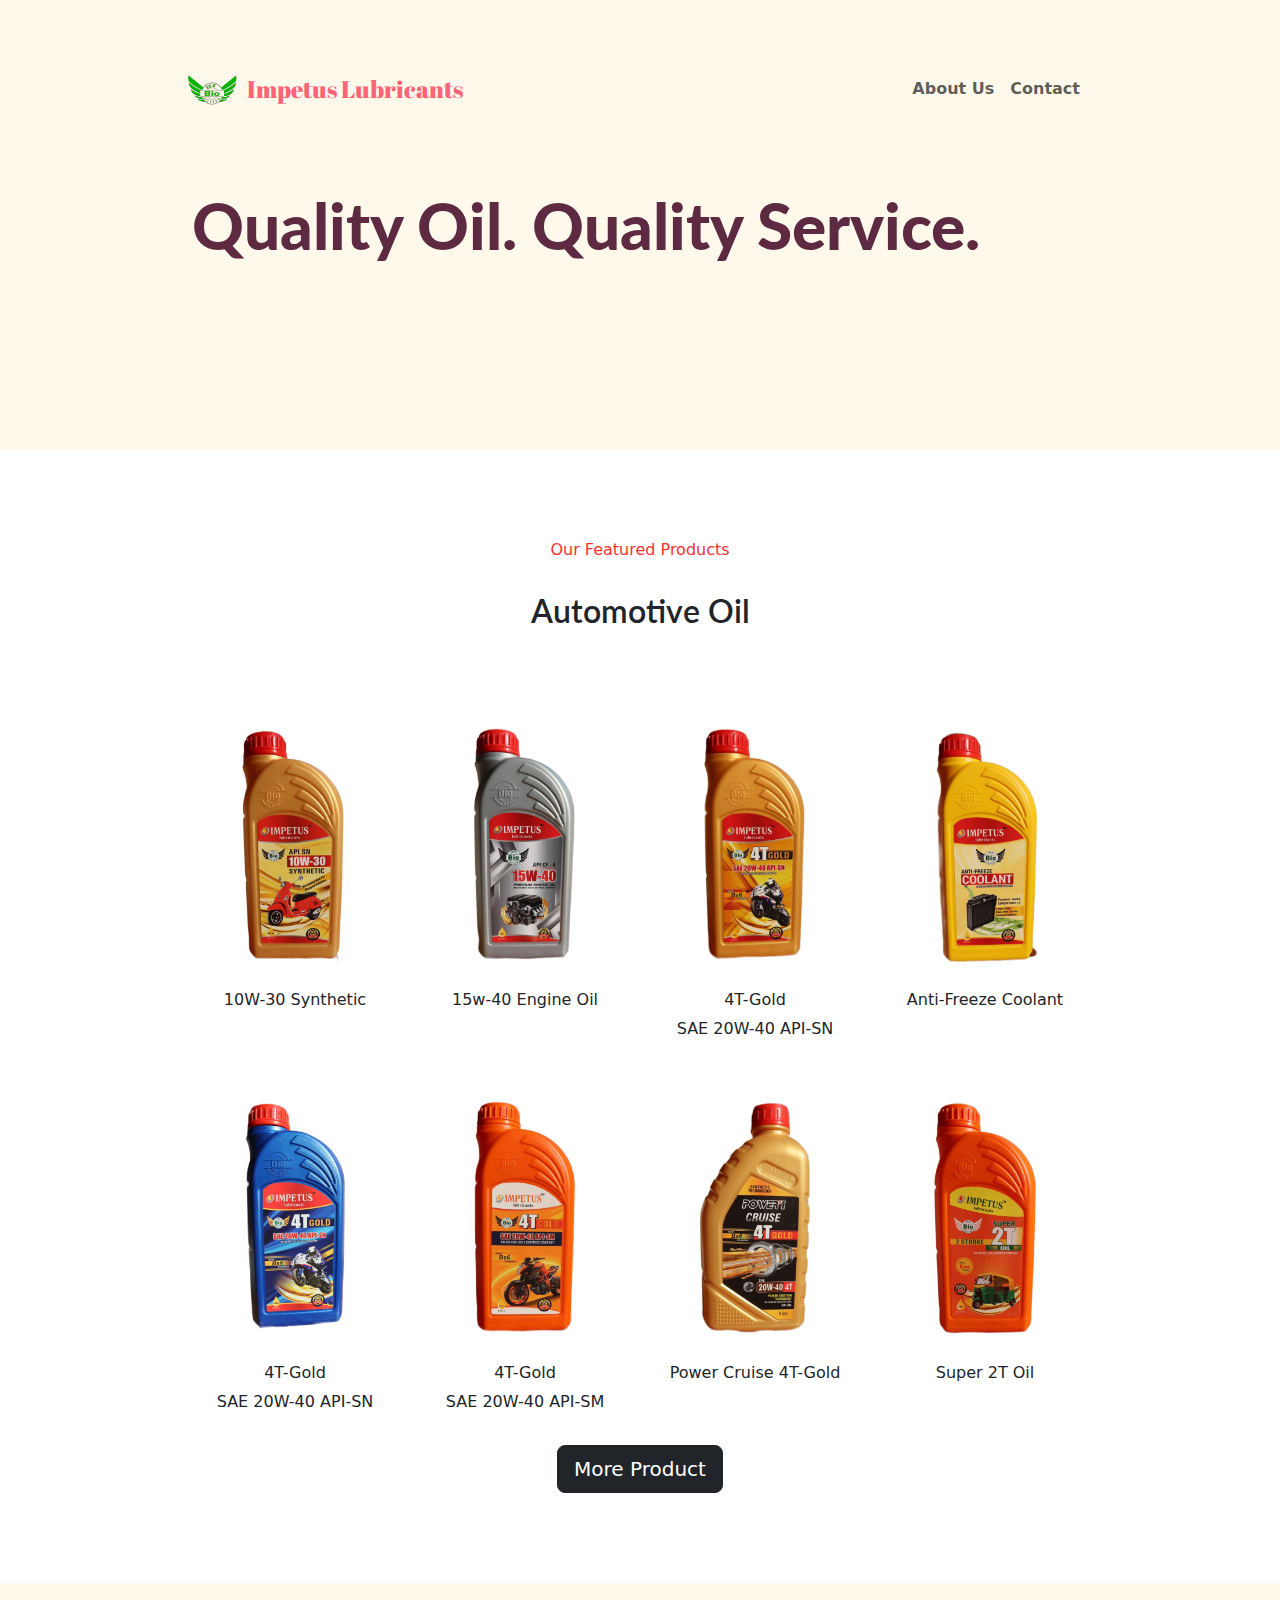
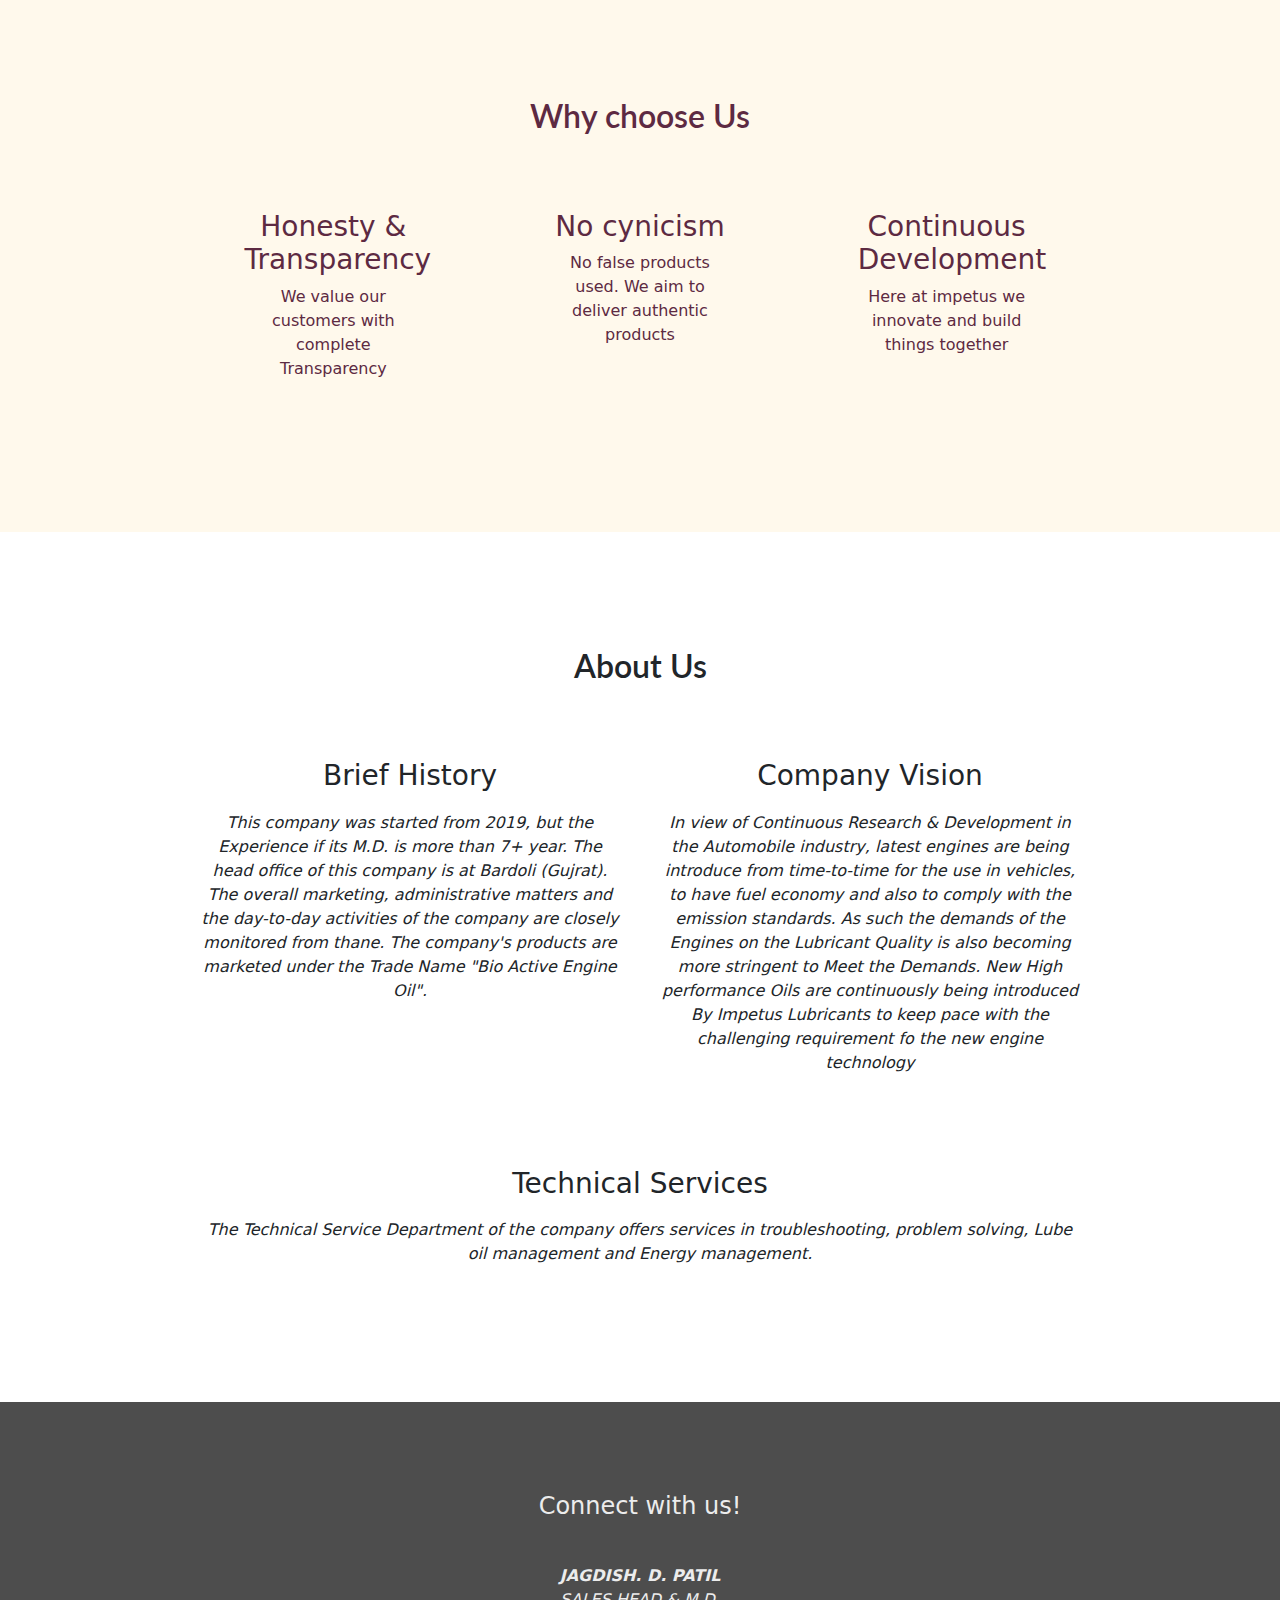
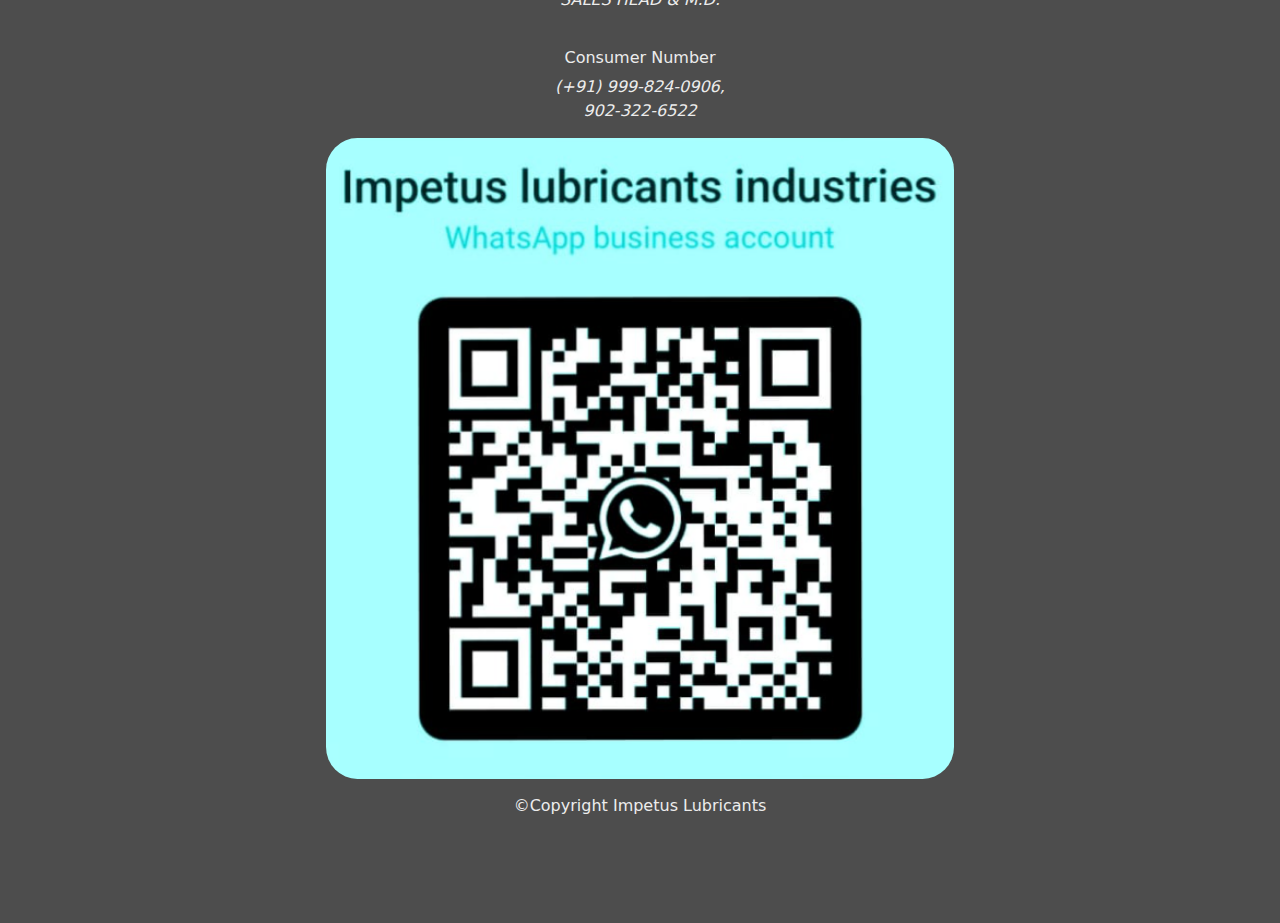
<file: index.html>
<!DOCTYPE html>
<html lang="en">

<head>
  <meta charset="UTF-8">
  <meta http-equiv="X-UA-Compatible" content="IE=edge">
  <meta name="viewport" content="width=device-width, initial-scale=1.0">

  <!-- Favicon -->
  <link rel="shortcut icon" type="ico" href="./images/logo/favicon.ico" />
  <!-- Bootstrap -->
  <link rel="stylesheet" href="https://cdn.jsdelivr.net/npm/bootstrap@5.2.1/dist/css/bootstrap.min.css">
  <script src="https://cdn.jsdelivr.net/npm/bootstrap@5.2.1/dist/js/bootstrap.bundle.min.js"
    integrity="sha384-u1OknCvxWvY5kfmNBILK2hRnQC3Pr17a+RTT6rIHI7NnikvbZlHgTPOOmMi466C8"
    crossorigin="anonymous"></script>

  <!-- fontawesome -->
  <link rel="stylesheet" href="https://cdnjs.cloudflare.com/ajax/libs/font-awesome/6.2.0/css/all.min.css"
    integrity="sha512-xh6O/CkQoPOWDdYTDqeRdPCVd1SpvCA9XXcUnZS2FmJNp1coAFzvtCN9BmamE+4aHK8yyUHUSCcJHgXloTyT2A=="
    crossorigin="anonymous" referrerpolicy="no-referrer" />


  <!-- Google Fonts -->
  <link rel="preconnect" href="https://fonts.googleapis.com">
  <link rel="preconnect" href="https://fonts.gstatic.com" crossorigin>
  <link
    href="https://fonts.googleapis.com/css2?family=Abril+Fatface&family=Lato:ital,wght@0,400;0,900;1,700;1,900&display=swap"
    rel="stylesheet">

  <!-- Css -->
  <link rel="stylesheet" href="css/style.css">

  <!-- Title -->
  <title>Impetus Lubricants</title>
</head>

<body>
  <!-- Title Section -->
  <section class="colored-section" id="title">
    <!-- NavBar -->
    <div class="container-fluid title-container">
      <nav class="navbar navbar-expand-lg row">
        <div class="col-md-4 col-10">
          <a class="navbar-brand" href="#">
            <img class="logo" src="images/logo/removedbg_impetus.png" alt="Logo" width="50" height="50"
              class="d-inline-block align-text-top">
            Impetus Lubricants
          </a>
        </div>
        <div class="col-md-4 col-2">
          <button class="navbar-toggler" type="button" data-bs-toggle="collapse"
            data-bs-target="#navbarSupportedContent" aria-controls="navbarSupportedContent" aria-expanded="false"
            aria-label="Toggle navigation">
            <span class="navbar-toggler-icon"></span>
          </button>
        </div>
        <div class="collapse navbar-collapse col-2" id="navbarSupportedContent">
          <ul class="navbar-nav ms-auto " href="#">
            <!-- <li class="nav-item">
              <a class="nav-link medium-headings" href="./subpages/allProducts.html">All Products</a>
            </li> -->
            <li class="nav-item">
              <a class="nav-link" href="#about">About Us</a>
            </li>
            <li class="nav-item">
              <a class="nav-link" href="#footer">Contact</a>
            </li>
          </ul>
        </div>
      </nav>
    </div>

    <div id="head" class="container-fluid">
      <!-- Headline -->
      <div class="row">
        <div id="titleLine" class="col-md-12 big-headings">Quality Oil. Quality Service.</div>
      </div>
    </div>
  </section>

  <!-- Products -->
  <section class="section-products" id="products">
    <!-- vehicles -->
    <div id="auto" class="container-fluid vehicles">
      <div class="row justify-content-center text-center">
        <div class="col-md-8 col-lg-6">
          <div class="header">
            <h3>Our Featured Products</h3>
            <h2 class="medium-headings title-headings">Automotive Oil</h2>
          </div>
        </div>
      </div>
      <div class="row product-section">
        <!-- Single Product -->
        <div class="col-md-6 col-lg-3 col-xl-3 col-6">
          <div id="product-1" class="single-product">
            <div class="part-1">
              <!-- <span class="new">Popular</span> -->
            </div>
            <div class="part-2">
              <h3 class="product-title">10W-30 Synthetic</h3>
              <!-- <h4 class="product-old-price">$79.99</h4>
              <h4 class="product-price">$49.99</h4> -->
            </div>
          </div>
        </div>

        <!-- Single Product -->
        <div class="col-md-6 col-lg-3 col-xl-3 col-6">
          <div id="product-2" class="single-product">
            <div class="part-1">

            </div>
            <div class="part-2">
              <h3 class="product-title">15w-40 Engine Oil</h3>
              <!-- <h4 class="product-price">$49.99</h4> -->
            </div>
          </div>
        </div>

        <!-- Single Product -->
        <div class="col-md-6 col-lg-3 col-xl-3 col-6">
          <div id="product-3" class="single-product">
            <div class="part-1">
              <!-- <img class = "card-img" src="images/products/4T gold.jpg" alt=""> -->
            </div>
            <div class="part-2">
              <h3 class="product-title">4T-Gold</h3>
              <!-- <h4 class="product-old-price">$79.99</h4> -->
              <h4 class="product-price">SAE 20W-40 API-SN</h4>
            </div>
          </div>
        </div>

        <!-- Single Product -->
        <div class="col-md-6 col-lg-3 col-xl-3 col-6">
          <div id="product-4" class="single-product">
            <div class="part-1">
              <!-- <span class="new">new</span> -->

            </div>
            <div class="part-2">
              <h3 class="product-title">Anti-Freeze Coolant</h3>
              <!-- <h4 class="product-price">$49.99</h4> -->
            </div>
          </div>
        </div>

        <!-- Single Product -->
        <div class="col-md-6 col-lg-3 col-xl-3 col-6">
          <div id="product-5" class="single-product">
            <div class="part-1">
              <!-- <span class="new">new</span> -->

            </div>
            <div class="part-2">
              <h3 class="product-title">4T-Gold</h3>
              <h4 class="product-price">SAE 20W-40 API-SN</h4>
            </div>
          </div>
        </div>

        <!-- Single Product -->
        <div class="col-md-6 col-lg-3 col-xl-3 col-6">
          <div id="product-6" class="single-product">
            <div class="part-1">

            </div>
            <div class="part-2">
              <h3 class="product-title">4T-Gold</h3>
              <h4 class="product-price">SAE 20W-40 API-SM</h4>
            </div>
          </div>
        </div>

        <!-- Single Product -->
        <div class="col-md-6 col-lg-3 col-xl-3 col-6">
          <div id="product-7" class="single-product">
            <div class="part-1">

            </div>
            <div class="part-2">
              <h3 class="product-title">Power Cruise 4T-Gold</h3>
              <!-- <h4 class="product-price">$49.99</h4> -->
            </div>
          </div>
        </div>

        <!-- Single Product -->
        <div class="col-md-6 col-lg-3 col-xl-3 col-6">
          <div id="product-8" class="single-product">
            <div class="part-1">

            </div>
            <div class="part-2">
              <h3 class="product-title">Super 2T Oil</h3>
              <!-- <h4 class="product-price">$49.99</h4>/ -->
            </div>
          </div>
        </div>
      </div>

      <!-- show more button -->
      <button class="btn btn-dark btn-lg tablebtn" data-bs-toggle="collapse" href="#prodTable" role="button"
        aria-expanded="false" aria-controls="prodTable">More Product</button>
  </section>


  <section class="productTable collapse" id="prodTable">
    <div class="row container-fluid prod-row">
      <h2 class="medium-headings title-headings">Special For 4-Stroke Engine Oil</h2>
      <div class="card cont col-md-4">

        <h4><b class="product-title-collapsed">10w-40</b></h4>
        <p>10w-40 providing strong performance for engine, transmission &
          clutch fully technology with advance formulation for performance
          in extreme conditions. Also providing cleanliness & corrosion
          protection for smooth performance & super acceleration.
          <b>Packing size : 800ml , 900ml , 1ltr .</b>
        </p>

      </div>

      <div class="card cont col-md-4">

        <h4><b class="product-title-collapsed">20w-50</b></h4>
        <p>20w-50 super high performance petrol engine oil for use in all
          modern low emission, turbo changed engines. Higher protection &
          finest performance even under extreme conditions for a smooth
          ride. It also gives protection of gears during frequent gear changes.
          Solution of clutch slippage at start up.</b></p>

      </div>

      <div class="card cont col-md-4">

        <h4><b class="product-title-collapsed">Power1-4T</b></h4>
        <p>Power1 -4T it is premium quality multi grade engine oil (SAE10w30), specially developed to meet the
          requirements of high speed 4
          stroke air cooled engines of new generation motorcycles.
          <b>Packing size : 900ml , 1ltr</b>
        </p>

      </div>

      <div class="card cont col-md-4">

        <h4><b class="product-title-collapsed">Scootometic-10w30</b></h4>
        <p>Scootometic is high performance multi -grade engine oil
          suitable for 2 wheelers having 4 stoke petrol engines.
          Scootometic is recommended for all 4 stroke motor cycles &
          scooters etc. <b>Packing size : 800ml,900ml,50ltr,210ltr</b></p>

      </div>

      <div class="card cont col-md-4">

        <h4><b class="product-title-collapsed">ROYALFILD 15w50</b></h4>
        <p>ROYALFILD 15w50 advance polymers blended with special
          additives for unmatched protection, longevity & flow. High-temperature/extreme-pressure agents made of the
          finest
          zinc, phosphorus & sulfur 3 compounds to withstand high-performance riding.
          <b>Packing size: 2.5ltr, 50ltr, 200ltr.</b>
        </p>

      </div>


    </div>


    <div class="row container-fluid prod-row">
      <h2 class="medium-headings title-headings">Special For Fully Synthetic Car Engine Oil</h2>
      <div class="card cont col-md-4">

        <h4><b class="product-title-collapsed">TRIPLE-QX-5W40</b></h4>
        <p>TRIPLE-QX oils are designed to provide the highest degree
          of protection &cleanliness for your automotive, motorcycle,
          or marine engine. Lubricants are unique because they
          contain poly ester base stocks , the only lubricants which
          can withstand the tremendous heat of modern jet engines
          <b>packing size : 3.5ltr, 4.5ltr, 5ltr, 7.5ltr, 10ltr, 50ltr, 210ltr</b>
        </p>

      </div>

      <div class="card cont col-md-4">

        <h4><b class="product-title-collapsed">VX-10-10W40</b></h4>
        <p>Vx10is premium performance passenger car motor oil
          specially developed for the most modern high output
          gasoline powered vehicles to provide excellent protection
          against wear & deposits & sludge build-up. It is available in
          three different viscosity grades VIZ. SEA 5w30, SAE 10w30.
          <b>Packing size: 3.5ltr, 4.5ltr,5ltr,7.5ltr,10ltr,50ltr,210ltr</b>
        </p>

      </div>

      <div class="card cont col-md-4">

        <h4><b class="product-title-collapsed">FORTUNE -5w30</b></h4>
        <p>Fortune oils are designed to provide the highest degree of
          protection & cleanliness for your automotive ,motorcycle,
          or marine engine . lubricants are unique because they
          contain poly ester base stocks, the only lubricants which can
          withstand the tremendous heat of modern jet engines</p>

      </div>

      <div class="card cont col-md-4">

        <h4><b class="product-title-collapsed">EXTEREME-10W30</b></h4>
        <p>EXTEREME Exceeds The Most Stringent performance
          requirements of API JASO MA2 & the value train wear
          requirements of API-SM/CH .Having friction modifier up
          keeping of liner cleanliness due to high detergency . helps
          to reduce fuel consumption.</p>

      </div>

      <div class="card cont col-md-4">

        <h4><b class="product-title-collapsed">Nitro-15w40(CF-4,CH-4,CL-4+)</b></h4>
        <p>NITRO 15W40 is very high oxidation stability protect against
          the formulation of gum & varnishes & Increase oil life
          .minimize application problem reduces maintenance cost
          extended oil changed period. Maintains power output.</p>

      </div>

      <div class="card cont col-md-4">

        <h4><b class="product-title-collapsed">MOTOJET-20W40</b></h4>
        <p>MOTOJET Super High Performance engine oil for use in all
          modern low emission , Excellent thermo-oxidative stability
          controls deposits and viscosity increase facilitation longer
          drain intervals advanced detergency reduces deposits &
          enhances engine cleanliness , bettor soot handling
          capability engines used in mining , construction , agriculture
          and other off-highway.</p>

      </div>
    </div>
    </div>

  </section>

  <!-- Features -->
  <section class="colored-section" id="features">
    <div class="container-fluid">
      <div class="row">
        <h2 class="medium-headings title-headings">Why choose Us</h2>
      </div>
      <div class="row">
        <div class="feature-box col-md-4">
          <i class="fa-solid fa-handshake features-icon fa-4x"></i>
          <h3 class="feature-title feature-heading">Honesty & Transparency</h3>
          <p>We value our customers with complete Transparency</p>
        </div>
        <div class="feature-box col-md-4 ">
          <i class="fa-solid fa-circle-check features-icon fa-4x"></i>
          <h3 class="feature-title feature-heading">No cynicism</h3>
          <p>No false products used. We aim to deliver authentic products</p>
        </div>
        <div class="feature-box col-md-4">
          <i class="fa-solid fa-recycle features-icon fa-4x"></i>
          <h3 class="feature-title feature-heading">Continuous Development</h3>
          <p>Here at impetus we innovate and build things together</p>
        </div>
      </div>
    </div>

  </section>

  <!-- About Us -->

  <section class="white-section" id="about">
    <div class="container-fluid">
      <h2 class="medium-headings title-headings">About Us</h2>
      <div class="row">
        <div class="about-box col-md-6">
          <h3 class="about-title">Brief History</h3>
          <em>This company was started from 2019, but the Experience if its M.D. is more than 7+ year. The head office
            of this company is at Bardoli (Gujrat). The overall marketing, administrative matters and the day-to-day
            activities of the company are closely monitored from thane. The company's products are marketed under the
            Trade Name "Bio Active Engine Oil".
          </em>
        </div>
        <div class="about-box col-md-6">
          <h3 class="about-title">Company Vision</h3>
          <em>
            In view of Continuous Research & Development in the Automobile industry, latest engines are being introduce
            from time-to-time for the use in vehicles, to have fuel economy and also to comply with the emission
            standards. As such the demands of the Engines on the Lubricant Quality is also becoming more stringent to
            Meet the Demands. New High performance Oils are continuously being introduced By Impetus Lubricants to keep
            pace with the challenging requirement fo the new engine technology
          </em>
        </div>
        <div class="about-box col-md-12">
          <h3 class="about-title">Technical Services</h3>
          <em>
            The Technical Service Department of the company offers services in troubleshooting, problem solving, Lube
            oil management and Energy management.
          </em>
        </div>
      </div>
    </div>
  </section>


  <!-- Footer -->

  <footer id="footer">

    <div class="container-fluid">
      <h4>Connect with us!</h4>
      <div class="mdname"> <em> <b> JAGDISH. D. PATIL </b></em> <br>
        <em>SALES HEAD & M.D.</em>
      </div>
      <div class="phone">
        <h6>Consumer Number</h2>
          <em> <i class="fa-solid fa-phone footerIco"></i>(+91) 999-824-0906, <br>902-322-6522</em>
      </div>
      <img class="whatsappQr" src="./images/whatsappQR.png" alt="" srcset="">
      <div class="ico">
        <i class="fa-brands fa-twitter footerIco"></i>
        <i class="fa-brands fa-facebook footerIco"></i>
        <i class="fa-brands fa-instagram footerIco"></i>
        <i class="fa-solid fa-envelope footerIco"></i>
        <p>©Copyright Impetus Lubricants</p>
      </div>
    </div>
  </footer>



</body>

</html>
</file>
<file: css/style.css>
body {
    text-align: center;
}

/* Navbar Brand */
.logo {
    margin: 0 10px 0 0;
}

#logotext {
    font-family: 'Abril Fatface', cursive;
    font-size: 1.5rem;
    color: #FB6376;
    display: flex;
    justify-content: center;
    align-items: center;
}

.nav-ele {
    padding: 0;
    display: flex;
    justify-content: center;
    align-items: center;
}

.navbar-brand {
    font-family: 'Abril Fatface', cursive;
    font-size: 1.5rem;
    display: flex;
    justify-content: center;
    align-items: center;
    color: #FB6376;
}

.nav-item {
    text-align: left;
    /* padding: 0 30px 0 30px; */
    font-weight: 600;
}

/* Navbar Button */
.navbar-toggler {
    margin: 0 0 0 10px;
}

/* Headings */
.big-headings {
    font-family: 'Lato', sans-serif;
    font-weight: 900;
    font-size: 4rem;
    /* font-style: italic; */
    color: #5D2A42;
}

.medium-headings {
    font-family: 'Lato', sans-serif;
    font-size: 2rem;
    font-weight: 600;
}

/* Most medium headings are also title headings */
.title-headings {
    padding: 25px 10px 20px;
}

.small-headings {
    font-size: 1rem;
}

/* Title */
#title {
    height: 50vh;

}

#titleLine {
    text-align: left;
}

/* Head */

#head .container-fluid {
    padding: 0 15% 0;
}

/* Container */
.container-fluid {
    padding: 7% 15%;
}

#head.container-fluid {
    padding: 0 15%;
}

/* Title container-fluid */

.title-container {
    padding: 4% 15%;
}


/* Sections */
.colored-section {
    background-color: #FFF9EC;
    color: #5d2a42;
}

.white-section {}



/* PRODUCT COLLAPSED PRODUCT SECTION */
.card {
    /* Add shadows to create the "card" effect */
    box-shadow: 0 4px 8px 0 rgba(0, 0, 0, 0.2);
    transition: 0.3s;
}

/* On mouse-over, add a deeper shadow */
.card:hover {
    box-shadow: 0 8px 16px 0 rgba(0, 0, 0, 0.2);
}

/* Add some padding inside the card container */
.cont {
    padding: 7% 10%;
    margin: 5% 7%;
    text-align: justify;


    &:after {
        content: "";
        display: inline-block;
        width: 100%;
    }
}

.prod-row {
    padding: 7% 10%;
    margin: 0;
    display: flex;
    justify-content: center;
    align-items: center;
}

.product-title-collapsed {
    padding: 3px;
    background-color: #39FF14;
    border-radius: 5%;
}




/* Products */
a,
a:hover {
    text-decoration: none;
    color: inherit;
}

.section-products {
    /* padding: 80px 0 54px; */
}

.section-products .header {
    margin-bottom: 50px;
}

.section-products .header h3 {
    font-size: 1rem;
    color: #fe302f;
    font-weight: 500;
}

/* 
.section-products .header h2 {
font-size: 2.2rem;
font-weight: 400;
color: #444444;
} */

.section-products .single-product {
    margin-bottom: 26px;
}

.section-products .single-product .part-1 {
    position: relative;
    height: 290px;
    max-height: 290px;
    /* margin-bottom: 20px;  */
    overflow: hidden;
}

.section-products .single-product .part-1::before {
    position: absolute;
    content: "";
    top: 0;
    left: 0;
    width: 100%;
    height: 100%;
    z-index: -1;
    transition: all 0.3s;
}

.section-products .single-product:hover .part-1::before {
    transform: scale(1.2, 1.2);
    /*rotate(2deg)*/
}


/* PRODUCT TYPES */

.product-types {
    /* padding: 0 10% ; */
}

.section-products #product-1 .part-1::before {
    background: url(../images/products/10w-30-synthetic.png) no-repeat center;
    background-color: #ffffff;
    background-size: cover;
    transition: all 0.3s;
}

.section-products #product-2 .part-1::before {
    background: url(../images/products/15w-40-engine-oil.png) no-repeat center;
    background-size: cover;
}

.section-products #product-3 .part-1::before {
    background: url(../images/products/4t-gold-1.png) no-repeat center;
    background-size: cover;
}

.section-products #product-4 .part-1::before {
    background: url(../images/products/anti-freeze-coolant.png) no-repeat center;
    background-size: cover;
}

.section-products #product-5 .part-1::before {
    background: url(../images/products/4T-gold-2.png) no-repeat center;
    background-size: cover;
}

.section-products #product-6 .part-1::before {
    background: url(../images/products/4T-gold.png) no-repeat center;
    background-size: cover;
}

.section-products #product-7 .part-1::before {
    background: url(../images/products/power-cruise-oil-20w-40-40t.png) no-repeat center;
    background-size: cover;
}

.section-products #product-8 .part-1::before {
    background: url(../images/products/super-2t-oil.png) no-repeat center;
    background-size: cover;
}

.section-products .single-product .part-1 .discount,
.section-products .single-product .part-1 .new {
    position: absolute;
    top: 15px;
    left: 20px;
    color: #ffffff;
    background-color: #fe302f;
    padding: 2px 8px;
    text-transform: uppercase;
    font-size: 0.85rem;
}

.section-products .single-product .part-1 .new {
    left: 0;
    /* background-color: #444444; */
}

.section-products .single-product .part-2 .product-title {
    font-size: 1rem;
    margin-top: 0;
}

.section-products .single-product .part-2 h4 {
    display: inline-block;
    font-size: 1rem;
}

.section-products .single-product .part-2 .product-old-price {
    position: relative;
    padding: 0 7px;
    margin-right: 2px;
    opacity: 0.6;
}

.section-products .single-product .part-2 .product-old-price::after {
    position: absolute;
    content: "";
    top: 50%;
    left: 0;
    width: 100%;
    height: 1px;
    background-color: #ffffff;
    transform: translateY(-50%);
}


/* Features */
.features-icon {
    transition: 0.3s;
}

.features-icon {
    color: #5d2a42;
}

.features-icon:hover {
    color: #a56283;

}

.feature-box {
    padding: 5% 7%;
}

/* ABOUT US */
#about {}

.about-box {
    /* margin: 2%; */
    padding: 5% 2%;
}

.about-title {
    padding: 0 0 10px;
}

.mdname {
    padding: 4%;
}


/* Footer */

.whatsappQr {
    margin: 15px 0 15px 0;
    border-radius: 5%;
    width: 70%;
}

#footer {
    background-color: #4d4d4d;
    color: #ececec;
}

.footerIco {
    /* display: flex;
    justify-content: space-between; */
}

/* Mobile first view */
@media screen and (max-width: 770px) {
    .navbar-brand {
        font-size: 1.5rem;

    }

    .title-container {
        padding: 6% 15%;
    }

    .big-headings {
        font-size: 2.2rem;
    }

    .feature-box {
        padding: 10% 13%;
    }

    .about-box {
        padding: 10% 5%;
    }
}
</file>
